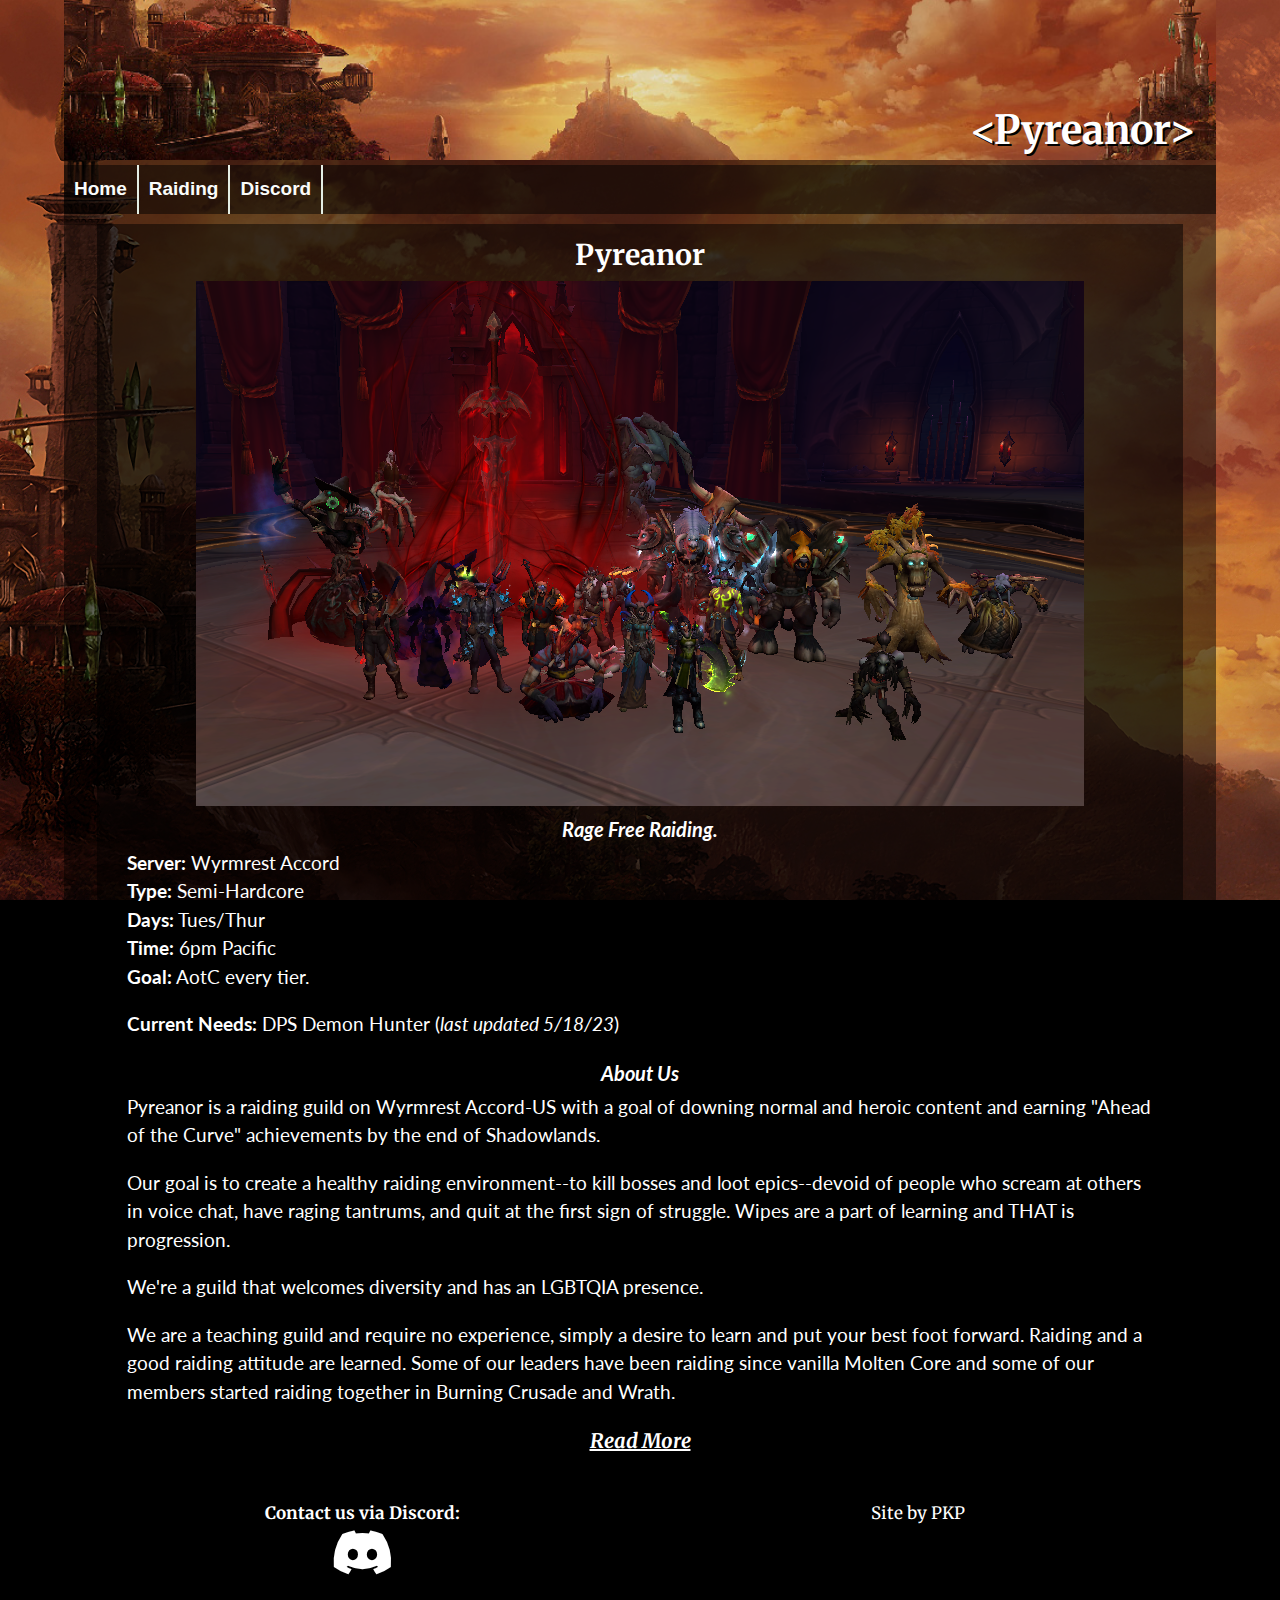
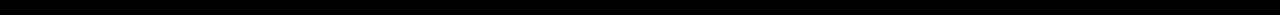
<file: index.html>
<!doctype html>
<html>
	<head>
		<meta charset="UTF-8">
		<title>Pyreanor - A World of Warcraft Guild</title>
		<link href="styles.css" rel="stylesheet">
		<link rel="stylesheet" href="https://use.fontawesome.com/releases/v5.12.0/css/all.css">
		<link href="https://fonts.googleapis.com/css?family=Lato|Merriweather&display=swap" rel="stylesheet">
		<meta name="viewport" content="width=device-width, initial-scale=1.0">
		<meta name="description" content="Pyreanor is a World of Warcraft Raiding guild with an LGBTQIA/Queer presence on Wyrmrest Accord-US. Raids are Tues/Thur 6pm pst.">
	</head>

	<body>
		<main>
			<header class="headerimage">
				<h1>&lt;Pyreanor&gt;</h1>
			</header>

			<nav>
				<ul>
					<li><a href="index.html">Home</a></li>
					<li><a href="raiding.html">Raiding</a></li>
					<!--li><a href="roleplay.html">Roleplay</a></li-->
					<li><a href="https://discord.gg/vbuDpeG">Discord</a></li>
				</ul>
			</nav>

			<section class="pages2">
				<article class="top">
					<h2>Pyreanor</h2>
					<center><img src="images/siredown.png" alt="boss kill picture of Sire Denathrius."></center>
					<h3>Rage Free Raiding.</h3>
					<p>
						<b>Server:</b> Wyrmrest Accord<br>
						<b>Type:</b> Semi-Hardcore <br>
						<b>Days:</b> Tues/Thur<br>
						<b>Time:</b> 6pm Pacific<br>
						<b>Goal:</b> AotC every tier.</p>
						<p><b>Current Needs:</b> DPS Demon Hunter (<i>last updated 5/18/23</i>)</p>
					<h3>About Us</h3>
					<p>Pyreanor is a raiding guild  on Wyrmrest Accord-US with a goal of downing normal and heroic content and earning "Ahead of the Curve" achievements by the end of Shadowlands.</p>
					<p>Our goal is to create a healthy raiding environment--to kill bosses and loot epics--devoid of people who scream at others in voice chat, have raging tantrums, and quit at the first sign of struggle. Wipes are a part of learning and THAT is progression.</p>
					<p>We're a guild that welcomes diversity and has an LGBTQIA presence.</p>
					<p>We are a teaching guild and require no experience, simply a desire to learn and put your best foot forward. Raiding and a good raiding attitude are learned. Some of our leaders have been raiding since vanilla Molten Core and some of our members started raiding together in Burning Crusade and Wrath.</p>
					<h3><a href="raiding.html">Read More</a></h3>
				</article>
				<!--aside>
					<h2>Pyreanor Roleplay</h2>
					<h3>A secret war...</h3>
					<p><i>The Society for the Preservation and Advancement of the Thalassian people—A charitable order of magi and scientists with a pristine reputation—and front to a malevolent nebulous organization. To preserve they engage in eugenics and keeping specimens. To advance they engage in abduction of the weak and vulnerable on whom they preform twisted experiments.</i></p>
					<p><i>Few outside of The Society know the truth and are targets of malicious attacks as punishment for their meddling. Worse, those who know can't tell anyone because no one will believe that a loved charity is secretly evil. Instead they fight a secret war to end the horrors of The Society one cell at a time.</i></p>
					<h3>About our Roleplay</h3>
					<p>Our roleplay is:
						<ul>
							<li>Optional</li>
							<li>Evergreen—not tied to current lore events so Blizzard can't mess things up.</li>
							<li>Play by post in Discord because it's most inclusive.</li>
							<li>Sometimes occurs in game</li>
							<li>Consists of multiple genres and flavors.</li>
							<li>Several share the above overarching plot hook.</li>
							<li>Open to everyone not just those in our guild.</li>
						</ul>
					</p>
					<h3><a href="roleplay.html">Read More</a></h3>
				</aside-->
			</section>

			<footer>
				<div><p><b>Contact us via Discord:</b><br>
					<a href="https://discord.gg/vbuDpeG"><i id="discord" class="fab fa-discord"></i></a></p>
				</div>
				<div>
					<p>Site by PKP<br>
					
				</div>
			</footer>
		</main>

	</body>
</html>
</file>
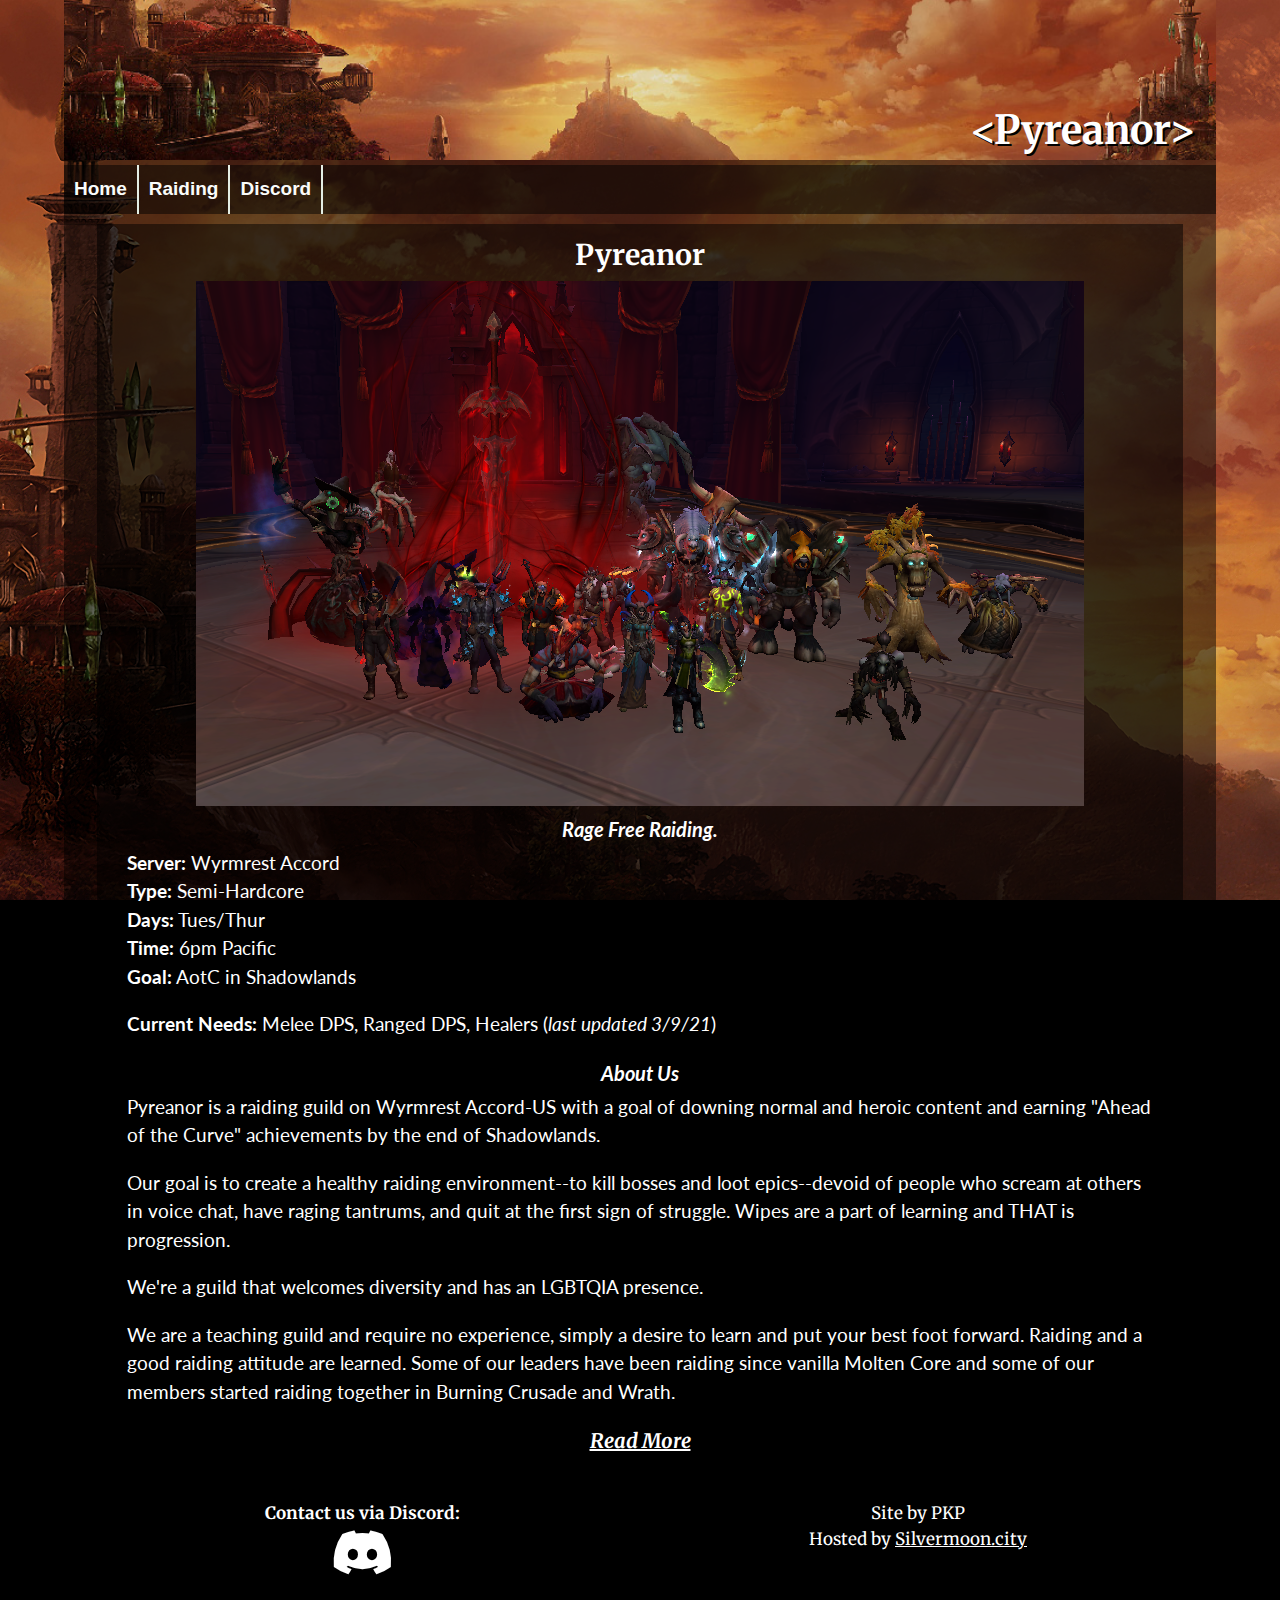
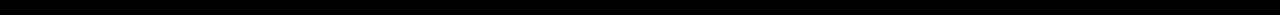
<file: site/index.html>
<!doctype html>
<html>
	<head>
		<meta charset="UTF-8">
		<title>Pyreanor - A World of Warcraft Guild</title>
		<link href="styles.css" rel="stylesheet">
		<link rel="stylesheet" href="https://use.fontawesome.com/releases/v5.12.0/css/all.css">
		<link href="https://fonts.googleapis.com/css?family=Lato|Merriweather&display=swap" rel="stylesheet">
		<meta name="viewport" content="width=device-width, initial-scale=1.0">
		<meta name="description" content="Pyreanor is a World of Warcraft Raiding guild with an LGBTQIA/Queer presence on Wyrmrest Accord-US. Raids are Tues/Thur 6pm pst.">
	</head>

	<body>
		<main>
			<header class="headerimage">
				<h1>&lt;Pyreanor&gt;</h1>
			</header>

			<nav>
				<ul>
					<li><a href="index.html">Home</a></li>
					<li><a href="raiding.html">Raiding</a></li>
					<!--li><a href="roleplay.html">Roleplay</a></li-->
					<li><a href="https://discord.gg/vbuDpeG">Discord</a></li>
				</ul>
			</nav>

			<section class="pages2">
				<article class="top">
					<h2>Pyreanor</h2>
					<center><img src="images/siredown.png" alt="boss kill picture of Sire Denathrius."></center>
					<h3>Rage Free Raiding.</h3>
					<p>
						<b>Server:</b> Wyrmrest Accord<br>
						<b>Type:</b> Semi-Hardcore <br>
						<b>Days:</b> Tues/Thur<br>
						<b>Time:</b> 6pm Pacific<br>
						<b>Goal:</b> AotC in Shadowlands </p>
						<p><b>Current Needs:</b> Melee DPS, Ranged DPS, Healers (<i>last updated 3/9/21</i>)</p>
					<h3>About Us</h3>
					<p>Pyreanor is a raiding guild  on Wyrmrest Accord-US with a goal of downing normal and heroic content and earning "Ahead of the Curve" achievements by the end of Shadowlands.</p>
					<p>Our goal is to create a healthy raiding environment--to kill bosses and loot epics--devoid of people who scream at others in voice chat, have raging tantrums, and quit at the first sign of struggle. Wipes are a part of learning and THAT is progression.</p>
					<p>We're a guild that welcomes diversity and has an LGBTQIA presence.</p>
					<p>We are a teaching guild and require no experience, simply a desire to learn and put your best foot forward. Raiding and a good raiding attitude are learned. Some of our leaders have been raiding since vanilla Molten Core and some of our members started raiding together in Burning Crusade and Wrath.</p>
					<h3><a href="raiding.html">Read More</a></h3>
				</article>
				<!--aside>
					<h2>Pyreanor Roleplay</h2>
					<h3>A secret war...</h3>
					<p><i>The Society for the Preservation and Advancement of the Thalassian people—A charitable order of magi and scientists with a pristine reputation—and front to a malevolent nebulous organization. To preserve they engage in eugenics and keeping specimens. To advance they engage in abduction of the weak and vulnerable on whom they preform twisted experiments.</i></p>
					<p><i>Few outside of The Society know the truth and are targets of malicious attacks as punishment for their meddling. Worse, those who know can't tell anyone because no one will believe that a loved charity is secretly evil. Instead they fight a secret war to end the horrors of The Society one cell at a time.</i></p>
					<h3>About our Roleplay</h3>
					<p>Our roleplay is:
						<ul>
							<li>Optional</li>
							<li>Evergreen—not tied to current lore events so Blizzard can't mess things up.</li>
							<li>Play by post in Discord because it's most inclusive.</li>
							<li>Sometimes occurs in game</li>
							<li>Consists of multiple genres and flavors.</li>
							<li>Several share the above overarching plot hook.</li>
							<li>Open to everyone not just those in our guild.</li>
						</ul>
					</p>
					<h3><a href="roleplay.html">Read More</a></h3>
				</aside-->
			</section>

			<footer>
				<div><p><b>Contact us via Discord:</b><br>
					<a href="https://discord.gg/vbuDpeG"><i id="discord" class="fab fa-discord"></i></a></p>
				</div>
				<div>
					<p>Site by PKP<br>
					Hosted by <a href="https://www.silvermoon.city">Silvermoon.city</a></p>
				</div>
			</footer>
		</main>

	</body>
</html>
</file>
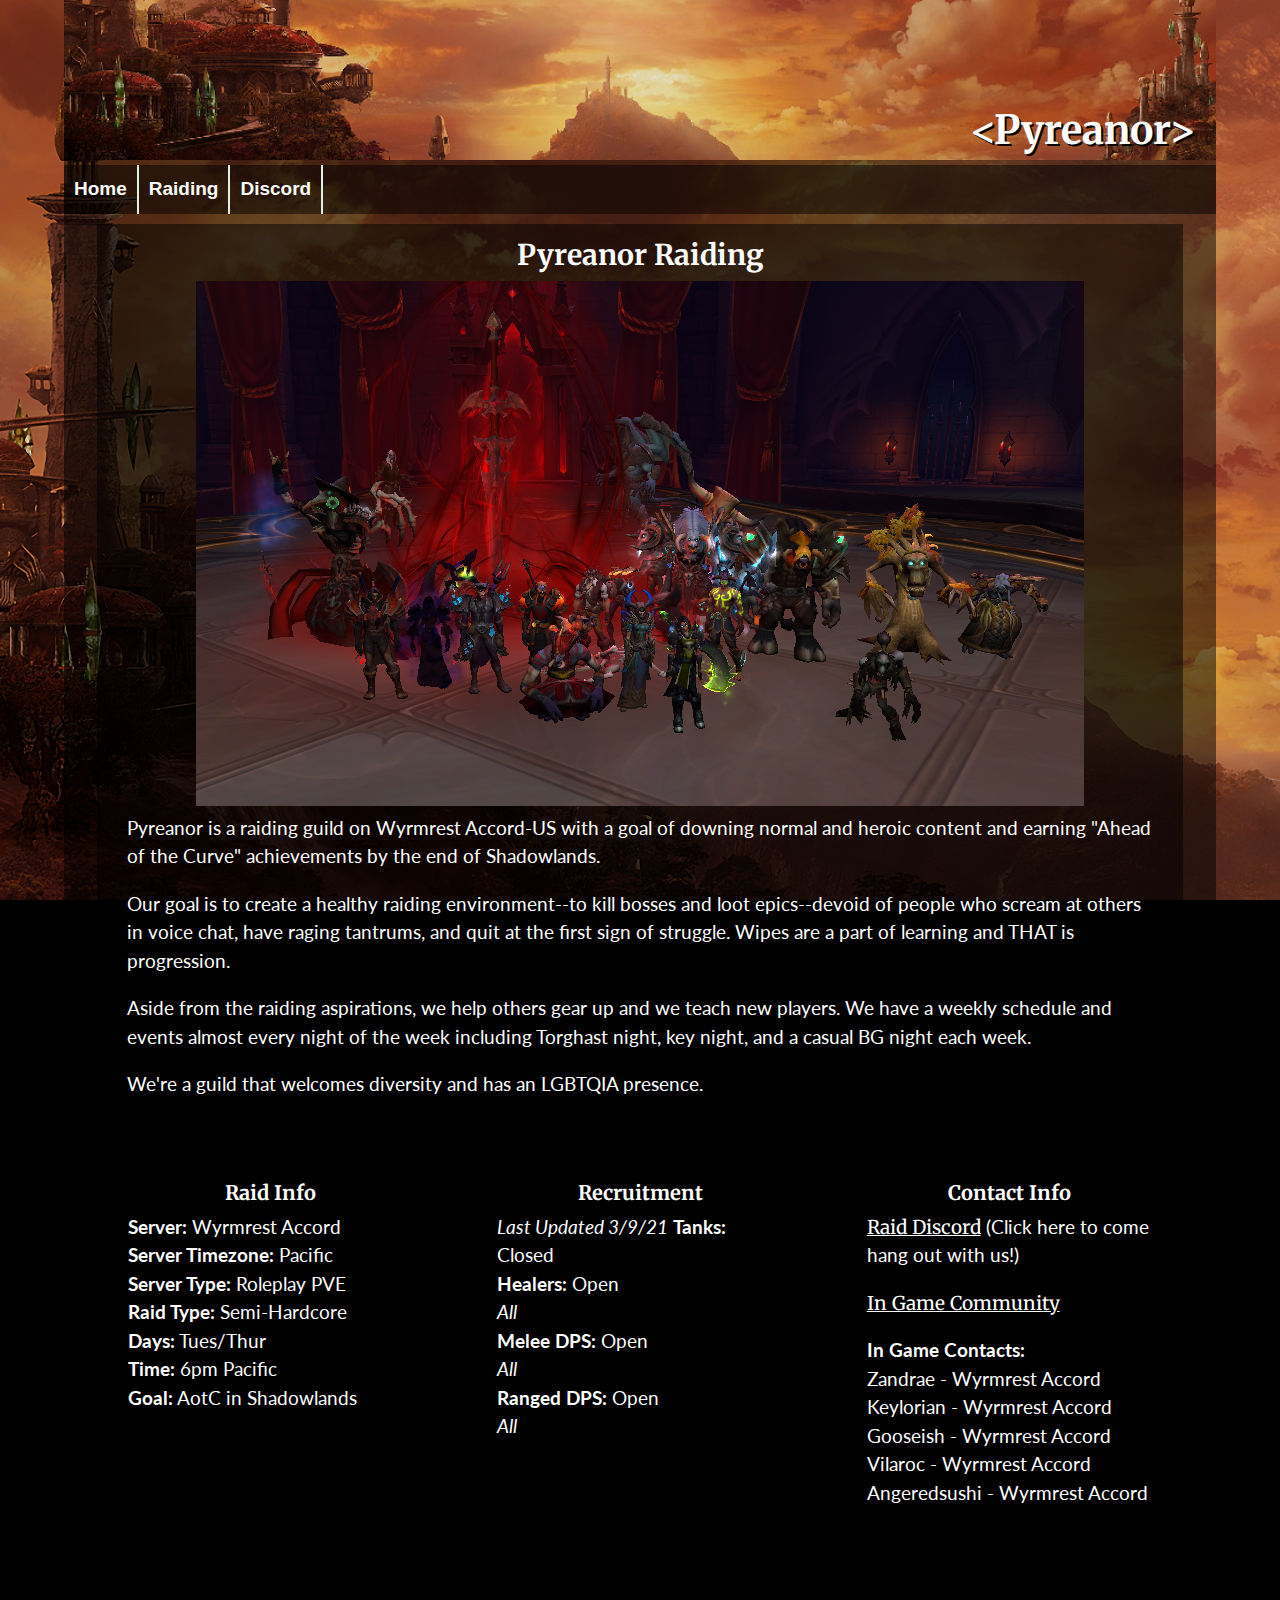
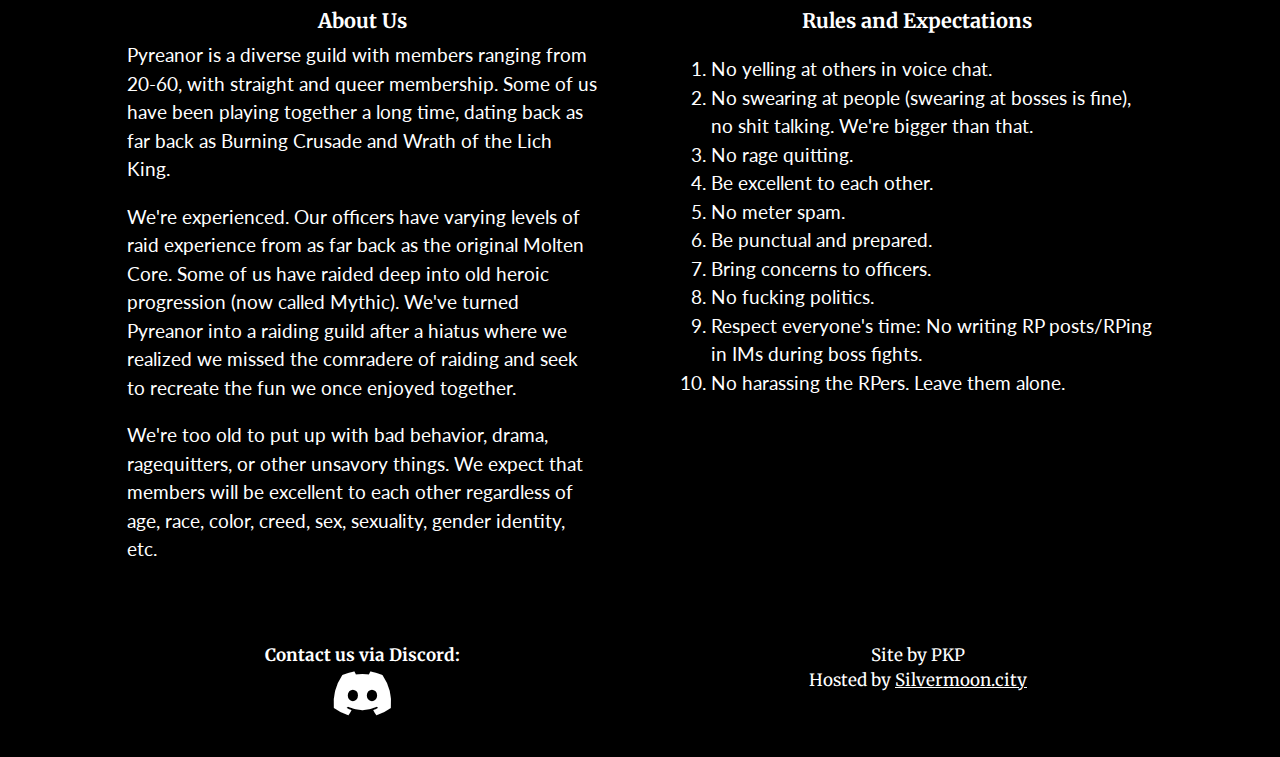
<file: raiding.html>
<!doctype html>
<html>
	<head>
		<meta charset="UTF-8">
		<title>Pyreanor - A World of Warcraft Guild</title>
		<link href="styles.css" rel="stylesheet">
		<link rel="stylesheet" href="https://use.fontawesome.com/releases/v5.12.0/css/all.css">
		<link href="https://fonts.googleapis.com/css?family=Lato|Merriweather&display=swap" rel="stylesheet">
		<meta name="viewport" content="width=device-width, initial-scale=1.0">
		<meta name="description" content="Pyreanor is a World of Warcraft Raiding guild with an LGBTQIA/Queer presence on Wyrmrest Accord-US. Raids are Tues/Thur 6pm pst.">
	</head>

	<body>
		<main>
			<header class="headerimage">
				<h1>&lt;Pyreanor&gt;</h1>
			</header>

			<nav>
				<ul>
					<li><a href="index.html">Home</a></li>
					<li><a href="raiding.html">Raiding</a></li>
					<!--li><a href="roleplay.html">Roleplay</a></li-->
					<li><a href="https://discord.gg/vbuDpeG">Discord</a></li>
				</ul>
			</nav>

			<section class="pages2">
				<article class="top">
					<h2>Pyreanor Raiding</h2>
					<center><img src="images/siredown.png" alt="boss kill picture of Sire Denathrius."></center>
					<p>Pyreanor is a raiding guild  on Wyrmrest Accord-US with a goal of downing normal and heroic content and earning "Ahead of the Curve" achievements by the end of Shadowlands.</p>
					<p>Our goal is to create a healthy raiding environment--to kill bosses and loot epics--devoid of people who scream at others in voice chat, have raging tantrums, and quit at the first sign of struggle. Wipes are a part of learning and THAT is progression.</p>
					<p>Aside from the raiding aspirations, we help others gear up and we teach new players. We have a weekly schedule and events almost every night of the week including Torghast night, key night, and a casual BG night each week.</p>
					<p>We're a guild that welcomes diversity and has an LGBTQIA presence.</p>
				</article>
			</section>

			<section class="grid">
				<article class="grid3">
					<h4>Raid Info</h4>
						<p><b>Server:</b> Wyrmrest Accord<br>
							<b>Server Timezone:</b> Pacific<br>
							<b>Server Type:</b> Roleplay PVE<br>
							<b>Raid Type:</b> Semi-Hardcore <br>
							<b>Days:</b> Tues/Thur<br>
							<b>Time:</b> 6pm Pacific<br>
							<b>Goal:</b> AotC in Shadowlands
						</p>
				</article>
				<article class="grid3">
					<h4>Recruitment</h4>
					<p>
						<i>Last Updated 3/9/21</i>
						<b>Tanks:</b> Closed <br>
						<b>Healers:</b> Open<br>
						<i>All</i><br>
						<b>Melee DPS:</b> Open <br>
						<i>All</i><br>
						<b>Ranged DPS:</b> Open<br>
						<i>All</i>
					</p>
				</article>
				<article class="grid3">
					<h4>Contact Info</h4>
					<p><a href="https://discord.gg/vbuDpeG">Raid Discord</a> (Click here to come hang out with us!)</p>
					<p><a href="https://www.worldofwarcraft.com/invite/AXrRo3DhwqJ?region=US&faction=Horde">In Game Community</a></p>
					<p><b>In Game Contacts:</b><br>
						Zandrae - Wyrmrest Accord<br>
						Keylorian - Wyrmrest Accord<br>
						Gooseish - Wyrmrest Accord<br>
						Vilaroc - Wyrmrest Accord<br>
						Angeredsushi - Wyrmrest Accord
						</p>
				</article>
			</section>

			<section class="pages">
				<article>
					<h4>About Us</h4>
					<p>Pyreanor is a diverse guild with members ranging from 20-60, with straight and queer membership. Some of us have been playing together a long time, dating back as far back as Burning Crusade and Wrath of the Lich King.</p>
					<p>We're experienced. Our officers have varying levels of raid experience from as far back as the original Molten Core. Some of us have raided deep into old heroic progression (now called Mythic). We've turned Pyreanor into a raiding guild after a hiatus where we realized we missed the comradere of raiding and seek to recreate the fun we once enjoyed together. </p>
					<p>We're too old to put up with bad behavior, drama, ragequitters, or other unsavory things. We expect that members will be excellent to each other regardless of age, race, color, creed, sex, sexuality, gender identity, etc.</p>
				</article>
				<aside>
					<h4>Rules and Expectations</h4>
					<p>
						<ol>
							<li>No yelling at others in voice chat.</li>
							<li>No swearing at people (swearing at bosses is fine), no shit talking. We're bigger than that.</li>
							<li>No rage quitting. </li>
							<li>Be excellent to each other.</li>
							<li>No meter spam. </li>
							<li>Be punctual and prepared.</li>
							<li>Bring concerns to officers.</li>
							<li>No fucking politics.</li>
							<li>Respect everyone's time: No writing RP posts/RPing in IMs during boss fights.</li>
							<li>No harassing the RPers. Leave them alone.</li>
						</ol>
					</p>
				</aside>
			</section>


			<footer>
				<div><p><b>Contact us via Discord:</b><br>
					<a href="https://discord.gg/vbuDpeG"><i id="discord" class="fab fa-discord"></i></a></p>
				</div>
				<div>
					<p>Site by PKP<br>
					Hosted by <a href="https://www.silvermoon.city">Silvermoon.city</a></p>
				</div>
			</footer>
		</main>

	</body>
</html>
</file>
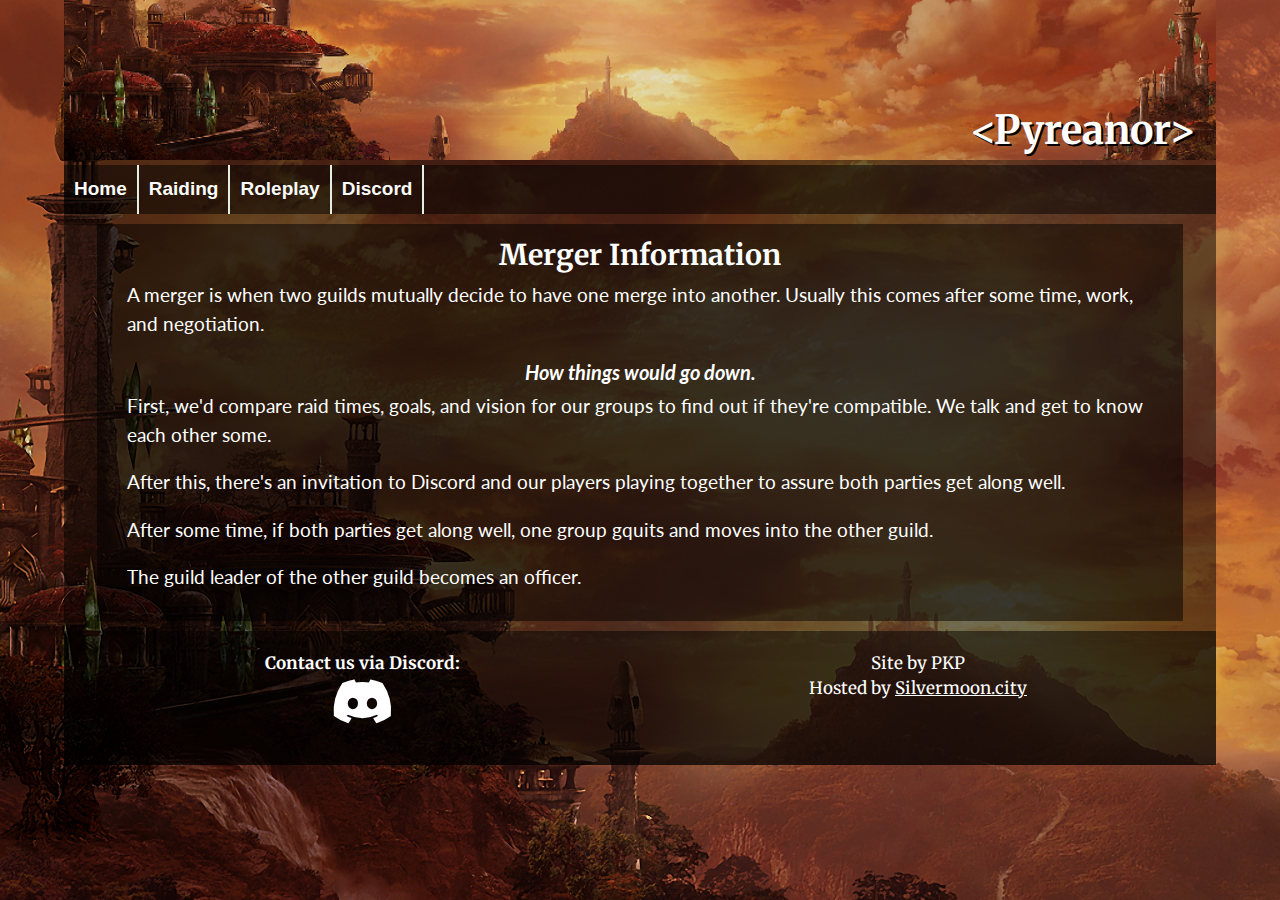
<file: site/merger.html>
<!doctype html>
<html>
	<head>
		<meta charset="UTF-8">
		<title>Pyreanor - A World of Warcraft Guild</title>
		<link href="styles.css" rel="stylesheet">
		<link rel="stylesheet" href="https://use.fontawesome.com/releases/v5.12.0/css/all.css">
		<link href="https://fonts.googleapis.com/css?family=Lato|Merriweather&display=swap" rel="stylesheet">
		<meta name="viewport" content="width=device-width, initial-scale=1.0">
		<meta name="description" content="Pyreanor is a World of Warcraft Raiding guild with an LGBTQIA/Queer presence on Wyrmrest Accord-US. Raids are Tues/Thur 6pm pst.">
	</head>

	<body>
		<main>
			<header class="headerimage">
				<h1>&lt;Pyreanor&gt;</h1>
			</header>

			<nav>
				<ul>
					<li><a href="index.html">Home</a></li>
					<li><a href="raiding.html">Raiding</a></li>
					<li><a href="roleplay.html">Roleplay</a></li>
					<li><a href="https://discord.gg/vbuDpeG">Discord</a></li>
				</ul>
			</nav>

			<section class="pages2">
				<article class="top">
					<h2>Merger Information</h2>
					<p>A merger is when two guilds mutually decide to have one merge into another. Usually this comes after some time, work, and negotiation.</p>
					<h3>How things would go down.</h3>
					<p>First, we'd compare raid times, goals, and vision for our groups to find out if they're compatible. We talk and get to know each other some.</p>
					<p>After this, there's an invitation to Discord and our players playing together to assure both parties get along well. </p>
					<p>After some time, if both parties get along well, one group gquits and moves into the other guild.</p>
					<p>The guild leader of the other guild becomes an officer.</p>
				</article>
			</section>
			<footer>
				<div><p><b>Contact us via Discord:</b><br>
					<a href="https://discord.gg/vbuDpeG"><i id="discord" class="fab fa-discord"></i></a></p>
				</div>
				<div>
					<p>Site by PKP<br>
					Hosted by <a href="https://www.silvermoon.city">Silvermoon.city</a></p>
				</div>
			</footer>
		</main>

	</body>
</html>
</file>
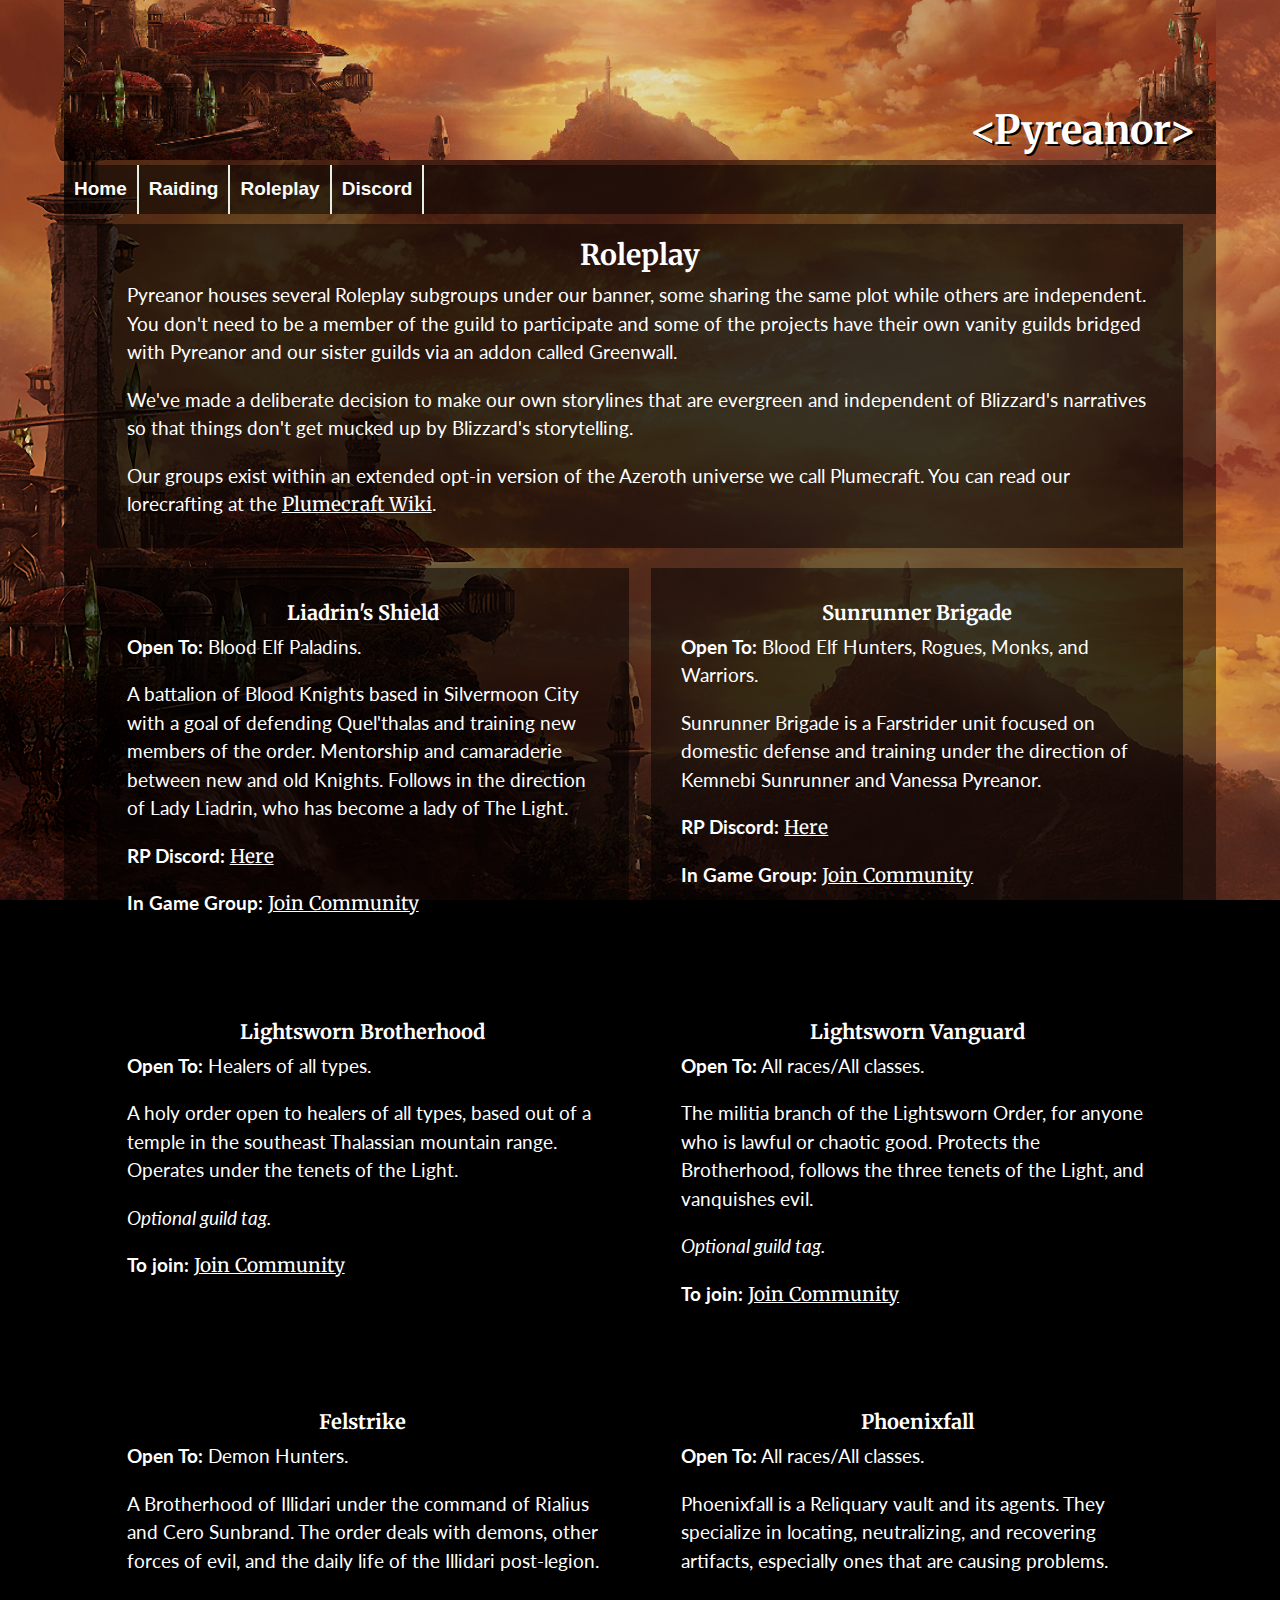
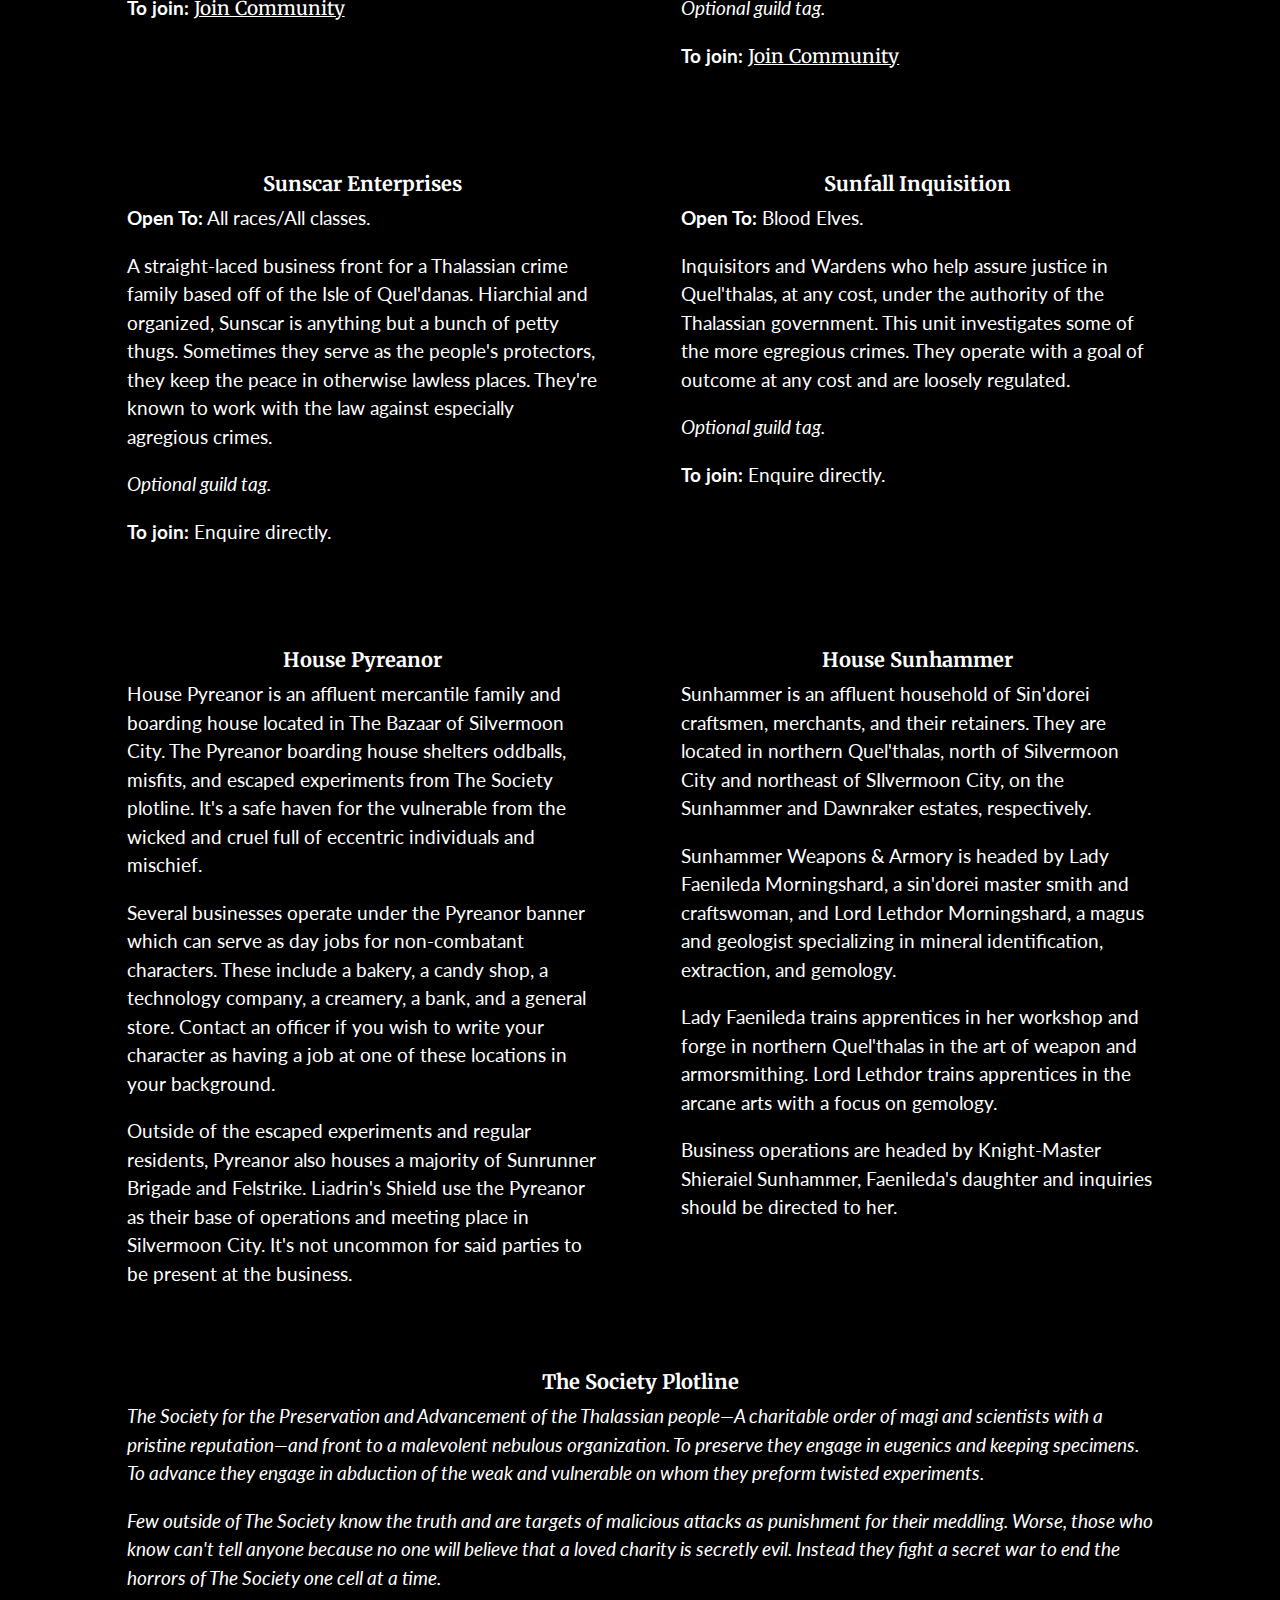
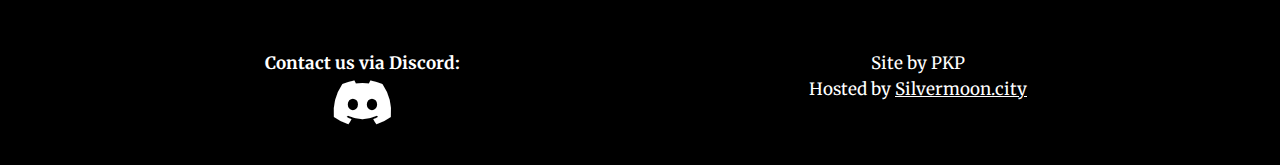
<file: site/roleplay.html>
<!doctype html>
<html>
	<head>
		<meta charset="UTF-8">
		<title>Pyreanor - A World of Warcraft Guild</title>
		<link href="styles.css" rel="stylesheet">
		<link rel="stylesheet" href="https://use.fontawesome.com/releases/v5.12.0/css/all.css">
		<link href="https://fonts.googleapis.com/css?family=Lato|Merriweather&display=swap" rel="stylesheet">
		<meta name="viewport" content="width=device-width, initial-scale=1.0">
		<meta name="description" content="Pyreanor is a World of Warcraft Raiding guild with an LGBTQIA/Queer presence on Wyrmrest Accord-US. Raids are Tues/Thur 6pm pst.">
	</head>

	<body>
		<main>
			<header class="headerimage">
				<h1>&lt;Pyreanor&gt;</h1>
			</header>

			<nav>
				<ul>
					<li><a href="index.html">Home</a></li>
					<li><a href="raiding.html">Raiding</a></li>
					<li><a href="roleplay.html">Roleplay</a></li>
					<li><a href="https://discord.gg/vbuDpeG">Discord</a></li>
				</ul>
			</nav>

			<section class="pages2">
				<article class="top">
					<h2>Roleplay</h2>
					<p>Pyreanor houses several Roleplay subgroups under our banner, some sharing the same plot while others are independent. You don't need to be a member of the guild to participate and some of the projects have their own vanity guilds bridged with Pyreanor and our sister guilds via an addon called Greenwall.</p>
					<p>We've made a deliberate decision to make our own storylines that are evergreen and independent of Blizzard's narratives so that things don't get mucked up by Blizzard's storytelling.</p>
					<p>Our groups exist within an extended opt-in version of the Azeroth universe we call Plumecraft. You can read our lorecrafting at the <a href="https://plumecraft.silvermoon.city/index.php">Plumecraft Wiki</a>.</p>
				</article>
			</section>

			<section class="grid">
				<article class="grid2">
					<h4>Liadrin's Shield</h4>
						<p><b>Open To:</b> Blood Elf Paladins.</p>
						<p>A battalion of Blood Knights based in Silvermoon City with a goal of defending Quel'thalas and training new members of the order. Mentorship and camaraderie between new and old Knights. Follows in the direction of Lady Liadrin, who has become a lady of The Light.</p>
						<p><b>RP Discord:</b> <a href="https://discord.gg/n3E3qup">Here</a></p>
						<p><b>In Game Group:</b> <a href="https://www.worldofwarcraft.com/invite/7YgdEmquby0?region=US&faction=Horde">Join Community</a></p>
				</article>
				<article class="grid2">
					<h4>Sunrunner Brigade</h4>
						<p><b>Open To:</b> Blood Elf Hunters, Rogues, Monks, and Warriors.</p>
						<p> Sunrunner Brigade is a Farstrider unit focused on domestic defense and training under the direction of Kemnebi Sunrunner and Vanessa Pyreanor. </p>
						<p><b>RP Discord:</b> <a href="https://discord.gg/VR7USuy">Here</a></p>
						<p><b>In Game Group:</b> <a href="https://www.worldofwarcraft.com/invite/bLMmxR0s25Y?region=US&faction=Horde">Join Community</a></p>
				</article>
			</section>

			<section class="grid">
				<article class="grid2">
					<h4>Lightsworn Brotherhood</h4>
						<p><b>Open To:</b> Healers of all types.</p>
						<p>A holy order open to healers of all types, based out of a temple in the southeast Thalassian mountain range. Operates under the tenets of the Light.</p>
						<p><i>Optional guild tag.</i></p>
						<p><b>To join:</b> <a href="https://www.worldofwarcraft.com/invite/pXYkLdMhXdR?region=US&faction=Horde">Join Community</a></p>
				</article>
				<article class="grid2">
					<h4>Lightsworn Vanguard</h4>
						<p><b>Open To:</b> All races/All classes.</p>
						<p>The militia branch of the Lightsworn Order, for anyone who is lawful or chaotic good. Protects the Brotherhood, follows the three tenets of the Light, and vanquishes evil.</p>
						<p><i>Optional guild tag.</i></p>
						<p><b>To join:</b> <a href="https://www.worldofwarcraft.com/invite/nl255LyueAo?region=US&faction=Horde">Join Community</a></p>
				</article>
			</section>

			<section class="grid">
				<article class="grid2">
					<h4>Felstrike</h4>
						<p><b>Open To:</b> Demon Hunters.</p>
						<p>A Brotherhood of Illidari under the command of Rialius and Cero Sunbrand. The order deals with demons, other forces of evil, and the daily life of the Illidari post-legion.</p>
						<p><b>To join:</b> <a href="https://www.worldofwarcraft.com/invite/LG2aO5yTayP?region=US&faction=Horde">Join Community</a></p>
				</article>
				<article class="grid2">
					<h4>Phoenixfall</h4>
						<p><b>Open To:</b> All races/All classes.</p>
						<p>Phoenixfall is a Reliquary vault and its agents. They specialize in locating, neutralizing, and recovering artifacts, especially ones that are causing problems.</p>
						<p><i>Optional guild tag.</i></p>
						<p><b>To join:</b> <a href="https://www.worldofwarcraft.com/invite/kMZ55p0fkqP?region=US&faction=Horde">Join Community</a></p>
				</article>
			</section>

			<section class="grid">
				<article class="grid2">
					<h4>Sunscar Enterprises</h4>
						<p><b>Open To:</b> All races/All classes.</p>
						<p>A straight-laced business front for a Thalassian crime family based off of the Isle of Quel'danas. Hiarchial and organized, Sunscar is anything but a bunch of petty thugs. Sometimes they serve as the people's protectors, they keep the peace in otherwise lawless places. They're known to work with the law against especially agregious crimes.</p>
						<p><i>Optional guild tag.</i></p>
						<p><b>To join:</b> Enquire directly.</p>
				</article>
				<article class="grid2">
					<h4>Sunfall Inquisition</h4>
					<p><b>Open To:</b> Blood Elves.</p>
						<p>Inquisitors and Wardens who help assure justice in Quel'thalas, at any cost, under the authority of the Thalassian government. This unit investigates some of the more egregious crimes. They operate with a goal of outcome at any cost and are loosely regulated. </p>
						<p><i>Optional guild tag.</i></p>
						<p><b>To join:</b> Enquire directly.</p>
				</article>
			</section>

			<section class="pages">
				<article>
					<h4>House Pyreanor</h4>
					<p>House Pyreanor is an affluent mercantile family and boarding house located in The Bazaar of Silvermoon City. The Pyreanor boarding house shelters oddballs, misfits, and escaped experiments from The Society plotline. It's a safe haven for the vulnerable from the wicked and cruel full of eccentric individuals and mischief.</p>

					<p>Several businesses operate under the Pyreanor banner which can serve as day jobs for non-combatant characters. These include a bakery, a candy shop, a technology company, a creamery, a bank, and a general store. Contact an officer if you wish to write your character as having a job at one of these locations in your background.</p>

					<p>Outside of the escaped experiments and regular residents, Pyreanor also houses a majority of Sunrunner Brigade and Felstrike. Liadrin's Shield use the Pyreanor as their base of operations and meeting place in Silvermoon City. It's not uncommon for said parties to be present at the business.</p>
				</article>
				<aside>
					<h4>House Sunhammer</h4>
					<p>Sunhammer is an affluent household of Sin'dorei craftsmen, merchants, and their retainers.
					They are located in northern Quel'thalas, north of Silvermoon City and northeast of SIlvermoon City, on the Sunhammer and Dawnraker estates, respectively.</p>

					<p>Sunhammer Weapons & Armory is headed by Lady Faenileda Morningshard, a sin'dorei master smith and craftswoman, and Lord Lethdor Morningshard, a magus and geologist specializing in mineral identification, extraction, and gemology. </p>

					<p>Lady Faenileda trains apprentices in her workshop and forge in northern Quel'thalas in the art of weapon and armorsmithing.  Lord Lethdor trains apprentices in the arcane arts with a focus on gemology.

					<p>Business operations are headed by Knight-Master Shieraiel Sunhammer, Faenileda's daughter and inquiries should be directed to her.</p>
				</aside>
			</section>

			<section class="pages2">
				<article class="top">
					<h4>The Society Plotline</h4>
					<p><i>The Society for the Preservation and Advancement of the Thalassian people—A charitable order of magi and scientists with a pristine reputation—and front to a malevolent nebulous organization. To preserve they engage in eugenics and keeping specimens. To advance they engage in abduction of the weak and vulnerable on whom they preform twisted experiments.</i></p>
					<p><i>Few outside of The Society know the truth and are targets of malicious attacks as punishment for their meddling. Worse, those who know can't tell anyone because no one will believe that a loved charity is secretly evil. Instead they fight a secret war to end the horrors of The Society one cell at a time.</i></p>
				</article>
			</section>

			<footer>
				<div><p><b>Contact us via Discord:</b><br>
					<a href="https://discord.gg/vbuDpeG"><i id="discord" class="fab fa-discord"></i></a></p>
				</div>
				<div>
					<p>Site by PKP<br>
					Hosted by <a href="https://www.silvermoon.city">Silvermoon.city</a></p>
				</div>
			</footer>
		</main>

	</body>
</html>
</file>
<file: styles.css>
/**************************
RESET to ensure user agent padding and
margin on elements do not affect layout.

Note this reset is not appropriate for
production websites.
***************************/

* {
	margin: 0;
	padding: 0;
	box-sizing: border-box;
}

img {max-width: 100%;}

h1 {
	font-family: 'Merriweather', serif;
	text-align: right;
	margin-bottom: 5px;
	font-size: 40px;
}

h2 {
	font-family: 'Merriweather', serif;
	text-align: center;
	margin-bottom: 5px;
}

h3 {
	font-family: 'Lato', sans-serif;
	text-align: center;
	font-style: italic;
	font-size: 20px;
	margin-bottom: 5px;
}

h4 {
	font-family: 'Merriweather', serif;
	text-align: center;
	font-size: 20px;
	margin-bottom: 5px;
}

body {
	font-family: 'Lato', sans-serif;
	font-size: 19px;
	line-height: 1.5;
	color:#fff;
	background-color: #000000;
	background-image: url("images/background.jpg");
	background-attachment: fixed;
}

a {
	text-decoration: underline;
	font-family: 'Merriweather', serif;
	color: #ffffff;
}

main {
	width: 90%;
	margin: auto;
	display: block;
	background-color: rgba(0,0,0,.5);
}

.headerimage {
	background-color: rgba(0,0,0,.5);
	text-align: right;
	font-size: 40px;
	font-family: 'Merriweather', serif;
	color: #ffffff;
	text-shadow: 2px 2px #000000;
	width: 100%;
	background: url(images/topbarimage.jpg);
	background-position: bottom;
	padding-top: 100px;
	padding-right: 20px;
	background-size: cover;
	position: relative;
}

p {
	margin-bottom: 1em;
}

footer {
	display: flex;
	background-color: rgba(0,0,0,.5);
	padding: 20px;
	flex-wrap: wrap;
	justify-content: center;
	font-family: 'Merriweather', serif;
	font-size: 17px;
}

footer div {
	width: 50%;
	text-align: center;
}

section{
	display: flex;
	justify-content: center;
}

.grid {
	display: flex;
	justify-content: space-evenly;
	background-color: rgba(0,0,0,.0);
	flex-wrap: wrap;
	padding: 10px;
}

.pages2 {
	display: flex;
	justify-content: space-evenly;
	background-color: rgba(0,0,0,.0);
	flex-wrap: wrap;
	padding: 10px;
}

.top {
	background-color: rgba(0,0,0,.5);
	width: 96%;
	text-align: left;
	padding: 10px 30px 10px 30px;
}

.left {
	background-color: rgba(0,0,0,.5);
	width: 48%;
	text-align: left;
	padding: 10px 30px 10px 30px;
}

.right1 {
	width: 48%;
	text-align: left;
	padding: 10px 0px 10px 0px;
}

.grid2 {
	width: 47%;
	text-align: left;
	background-color: rgba(0,0,0,.5);
	padding: 30px;
}

.grid3 {
	width: 30.5%;
	text-align: left;
	background-color: rgba(0,0,0,.5);
	padding: 30px;
}
.grid4 {
	width: 24%;
	text-align: left;
	background-color: rgba(0,0,0,.5);
	padding: 10px 30px 10px 30px;
}

.pages {
	display: flex;
	justify-content: space-evenly;
	background-color: rgba(0,0,0,.0);
	flex-wrap: wrap;
	padding: 10px;
}

.pages article {
	background-color: rgba(0,0,0,.5);
	width: 47%;
	text-align: left;
	padding: 30px;
}

.pages aside {
	background-color: rgba(0,0,0,.5);
	width: 47%;
	text-align: left;
	padding: 30px;
}

.pages li {
	margin-left: 30px;
	padding-left: 0;}

nav {
	background-color: rgba(0,0,0,.5);
}

nav ul {
	list-style-type: none;
	display: flex;
}

nav ul li a {
	display: block;
	color: #fafcfa;
	font-family: Arial, sans-serif;
	font-weight: bold;
	text-decoration: none;
	text-align: center;
	padding: 10px;
	border-right: 2px solid #e4eee4;
}

#discord {
	font-size: 50px;
}


@media only screen and (max-width: 750px) {
	.pages article {
		width: 97%;
	}

	.pages aside {
		width: 97%;
		order: 2;
	}
	.grid3 {
		width: 97%;
		flex-direction: column;
	}
	.grid2 {
		width: 97%;
		flex-direction: column;
	}
}

@media only screen and (max-width: 500px) {
	nav ul {
		display: block;
	}

	nav ul li a {
		border-bottom: 2px solid #e4eee4;
		border-right: none;
	}
	section {
		flex-direction: column;
	}

}
</file>
<file: site/styles.css>
/**************************
RESET to ensure user agent padding and
margin on elements do not affect layout.

Note this reset is not appropriate for
production websites.
***************************/

* {
	margin: 0;
	padding: 0;
	box-sizing: border-box;
}

img {max-width: 100%;}

h1 {
	font-family: 'Merriweather', serif;
	text-align: right;
	margin-bottom: 5px;
	font-size: 40px;
}

h2 {
	font-family: 'Merriweather', serif;
	text-align: center;
	margin-bottom: 5px;
}

h3 {
	font-family: 'Lato', sans-serif;
	text-align: center;
	font-style: italic;
	font-size: 20px;
	margin-bottom: 5px;
}

h4 {
	font-family: 'Merriweather', serif;
	text-align: center;
	font-size: 20px;
	margin-bottom: 5px;
}

body {
	font-family: 'Lato', sans-serif;
	font-size: 19px;
	line-height: 1.5;
	color:#fff;
	background-color: #000000;
	background-image: url("images/background.jpg");
	background-attachment: fixed;
}

a {
	text-decoration: underline;
	font-family: 'Merriweather', serif;
	color: #ffffff;
}

main {
	width: 90%;
	margin: auto;
	display: block;
	background-color: rgba(0,0,0,.5);
}

.headerimage {
	background-color: rgba(0,0,0,.5);
	text-align: right;
	font-size: 40px;
	font-family: 'Merriweather', serif;
	color: #ffffff;
	text-shadow: 2px 2px #000000;
	width: 100%;
	background: url(images/topbarimage.jpg);
	background-position: bottom;
	padding-top: 100px;
	padding-right: 20px;
	background-size: cover;
	position: relative;
}

p {
	margin-bottom: 1em;
}

footer {
	display: flex;
	background-color: rgba(0,0,0,.5);
	padding: 20px;
	flex-wrap: wrap;
	justify-content: center;
	font-family: 'Merriweather', serif;
	font-size: 17px;
}

footer div {
	width: 50%;
	text-align: center;
}

section{
	display: flex;
	justify-content: center;
}

.grid {
	display: flex;
	justify-content: space-evenly;
	background-color: rgba(0,0,0,.0);
	flex-wrap: wrap;
	padding: 10px;
}

.pages2 {
	display: flex;
	justify-content: space-evenly;
	background-color: rgba(0,0,0,.0);
	flex-wrap: wrap;
	padding: 10px;
}

.top {
	background-color: rgba(0,0,0,.5);
	width: 96%;
	text-align: left;
	padding: 10px 30px 10px 30px;
}

.left {
	background-color: rgba(0,0,0,.5);
	width: 48%;
	text-align: left;
	padding: 10px 30px 10px 30px;
}

.right1 {
	width: 48%;
	text-align: left;
	padding: 10px 0px 10px 0px;
}

.grid2 {
	width: 47%;
	text-align: left;
	background-color: rgba(0,0,0,.5);
	padding: 30px;
}

.grid3 {
	width: 30.5%;
	text-align: left;
	background-color: rgba(0,0,0,.5);
	padding: 30px;
}
.grid4 {
	width: 24%;
	text-align: left;
	background-color: rgba(0,0,0,.5);
	padding: 10px 30px 10px 30px;
}

.pages {
	display: flex;
	justify-content: space-evenly;
	background-color: rgba(0,0,0,.0);
	flex-wrap: wrap;
	padding: 10px;
}

.pages article {
	background-color: rgba(0,0,0,.5);
	width: 47%;
	text-align: left;
	padding: 30px;
}

.pages aside {
	background-color: rgba(0,0,0,.5);
	width: 47%;
	text-align: left;
	padding: 30px;
}

.pages li {
	margin-left: 30px;
	padding-left: 0;}

nav {
	background-color: rgba(0,0,0,.5);
}

nav ul {
	list-style-type: none;
	display: flex;
}

nav ul li a {
	display: block;
	color: #fafcfa;
	font-family: Arial, sans-serif;
	font-weight: bold;
	text-decoration: none;
	text-align: center;
	padding: 10px;
	border-right: 2px solid #e4eee4;
}

#discord {
	font-size: 50px;
}


@media only screen and (max-width: 750px) {
	.pages article {
		width: 97%;
	}

	.pages aside {
		width: 97%;
		order: 2;
	}
	.grid3 {
		width: 97%;
		flex-direction: column;
	}
	.grid2 {
		width: 97%;
		flex-direction: column;
	}
}

@media only screen and (max-width: 500px) {
	nav ul {
		display: block;
	}

	nav ul li a {
		border-bottom: 2px solid #e4eee4;
		border-right: none;
	}
	section {
		flex-direction: column;
	}

}
</file>
